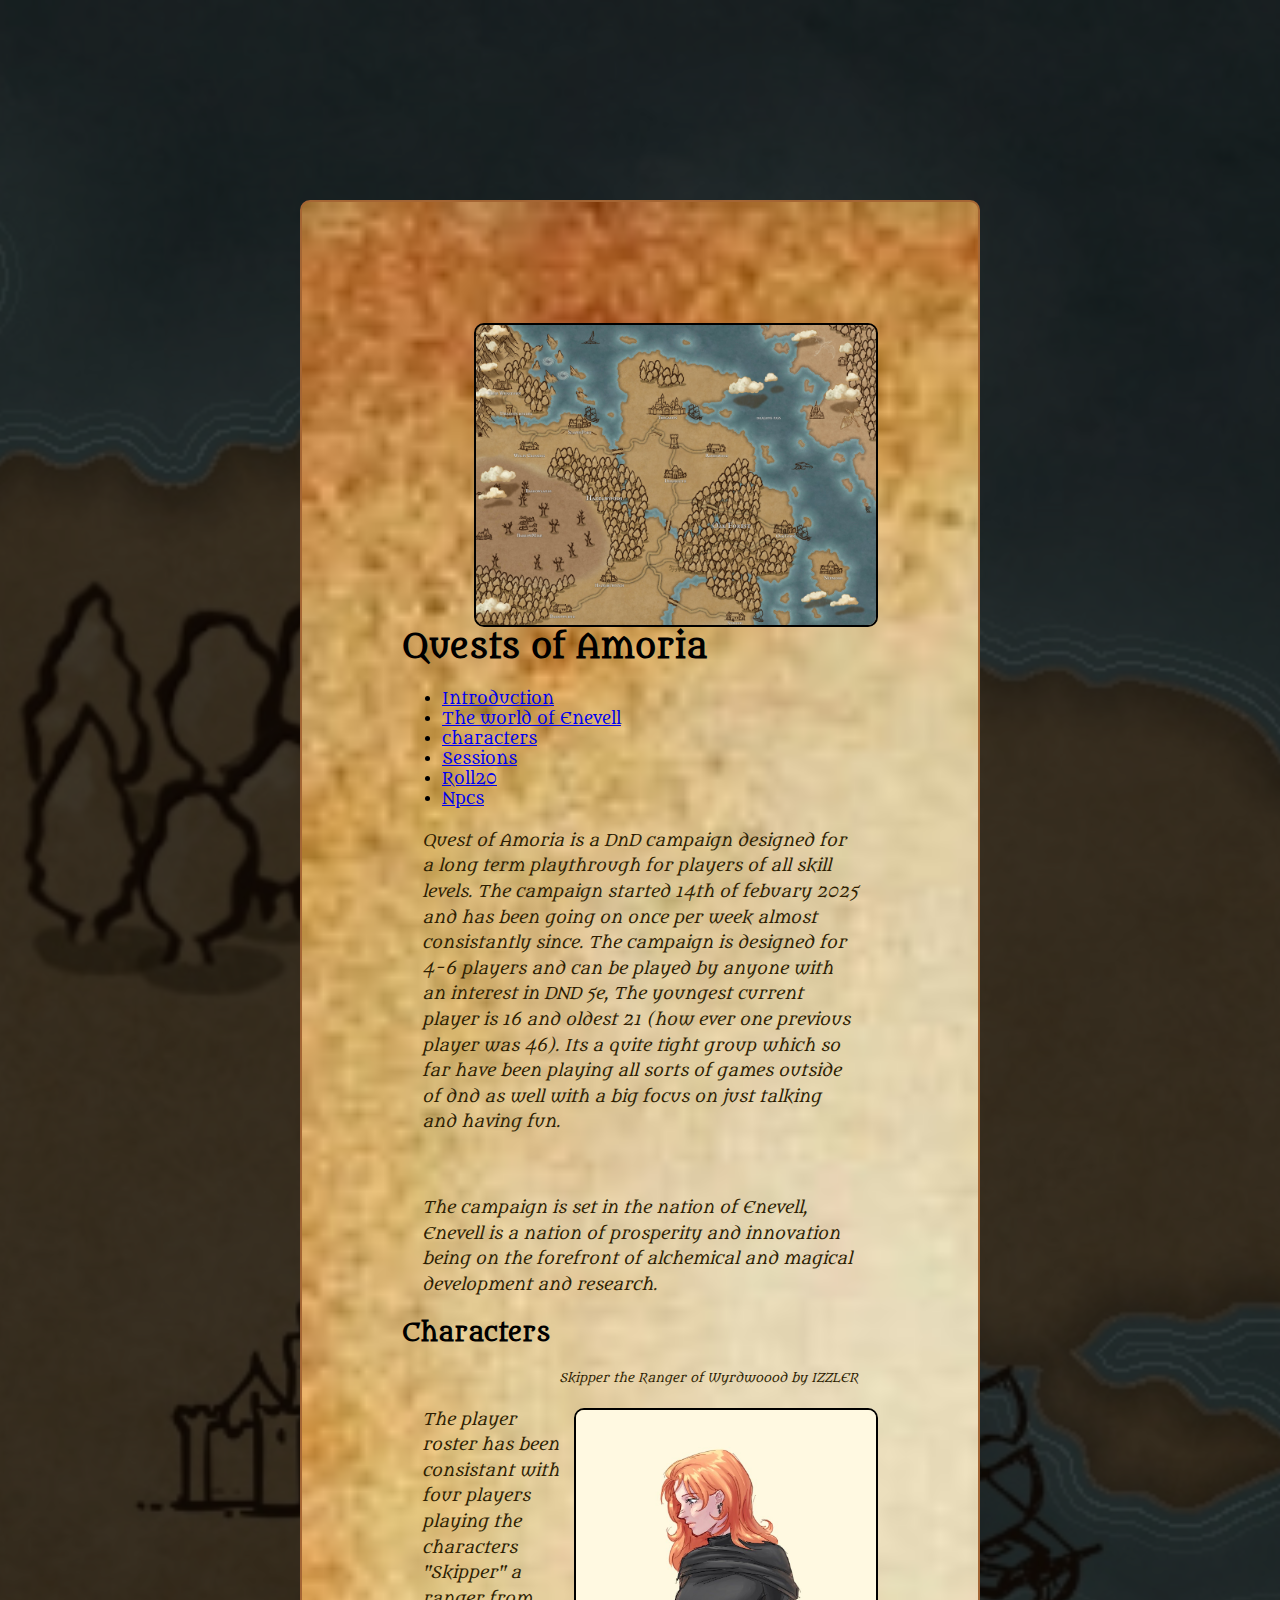
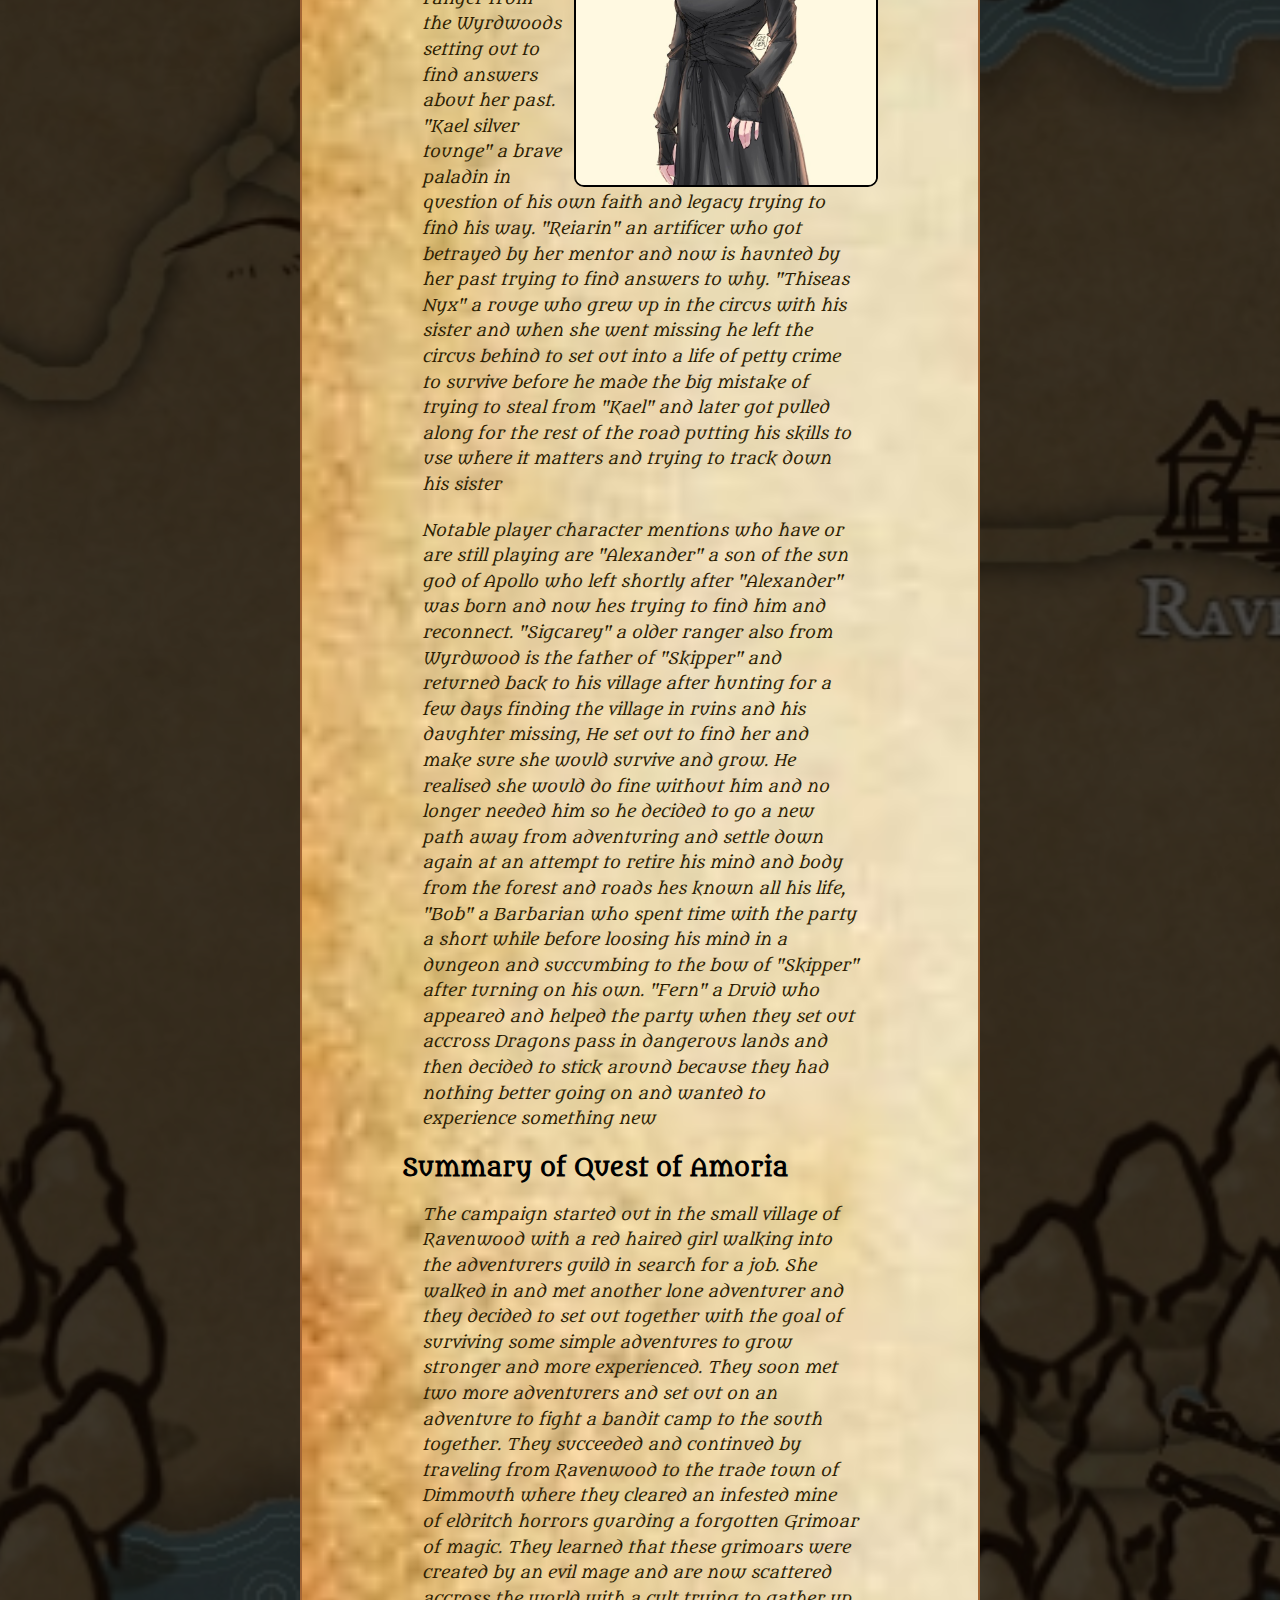
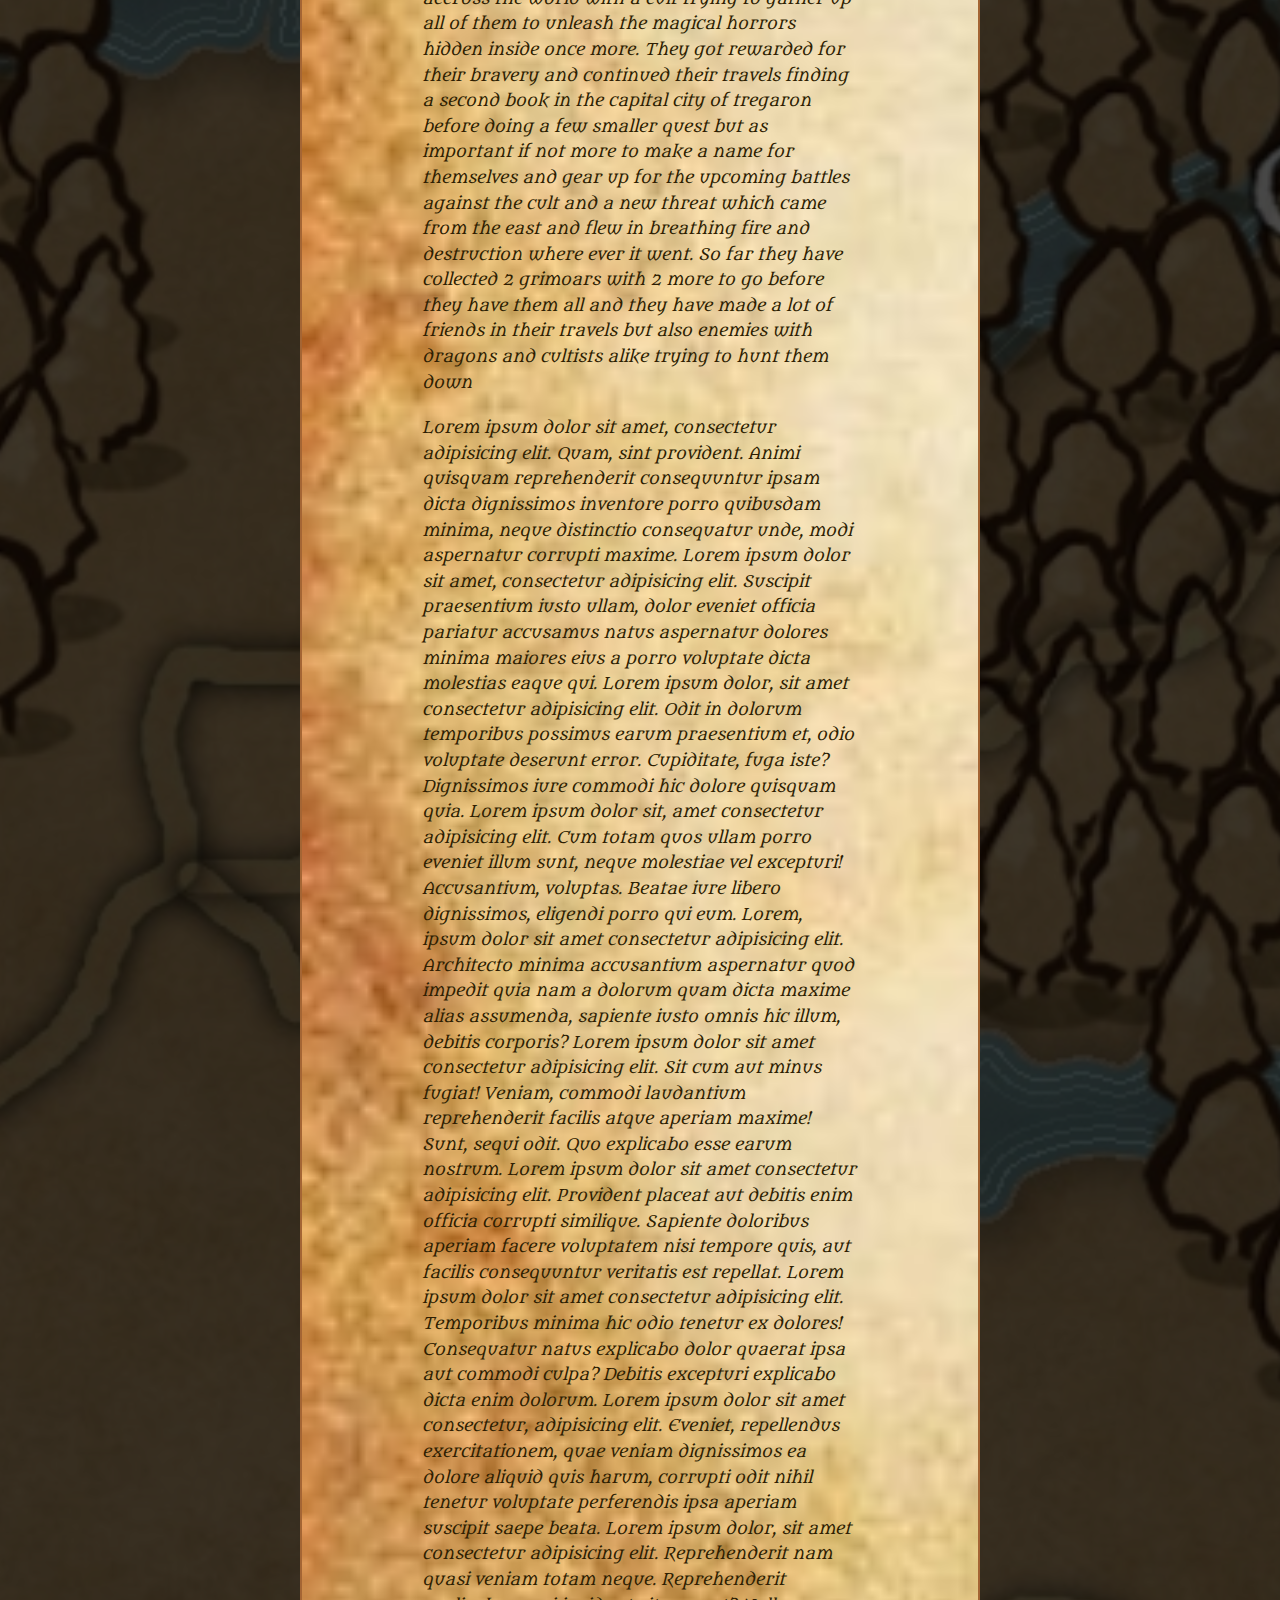
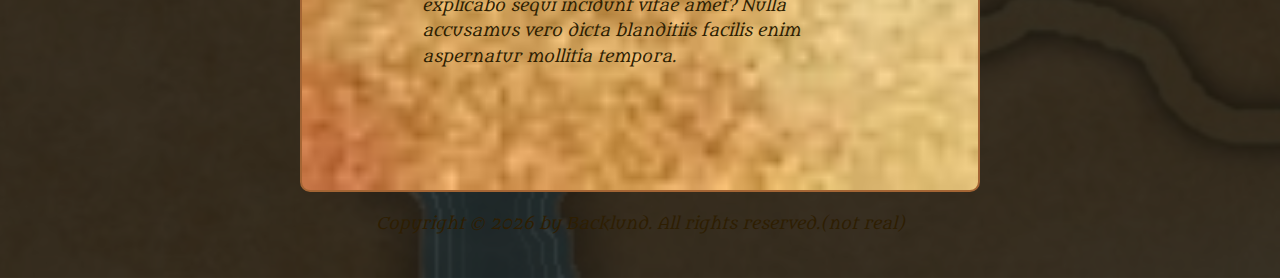
<file: index.html>
<!DOCTYPE html>
<html lang="en">
<head>
    <meta charset="UTF-8">
    <meta name="viewport" content="width=device-width, initial-scale=1.0">
    <title>DND test project 1</title>
    <link rel="stylesheet" href="style/index.css">
    <link rel="stylesheet" href="https://fonts.googleapis.com/css2?family=Metamorphous&display=swap">

</head>
<body>
    <div id="main">
        <header>
        
            <img class="Enevell_map" src="images/Enevell_2.jpg" alt="The map over the Nation of Enevell"> 
            <section id="head">
                <h1>Quests of Amoria</h1>
                    <nav>
                        <ul> <li><a href="#home">Introduction</a></li>
                            <li><a href="#about">The world of Enevell</a></li>
                            <li><a href="#characters">characters</a></li>
                            <li><a href="#sessions">Sessions</a></li>
                            <li><a href="https://app.roll20.net/campaigns/details/19107455/myths-and-tales-of-amoria">Roll20</a></li>
                            <li><a href="#contact">Npcs</a></li>
                        </ul>
                    </nav>
            </section>
        </header>
        <main>
            <section id="about">
                <p>Quest of Amoria is a DnD campaign
                designed for a long term playthrough
                for players of all skill levels. The
                campaign started 14th of febuary 2025 
                and has been going on once per week 
                almost consistantly since. The campaign 
                is designed for 4-6 players and can be 
                played by anyone with an interest in DND 5e, 
                The youngest current player is 16 and oldest 21
                (how ever one previous player was 46). Its a quite 
                tight group which so far have been playing all sorts 
                of games outside of dnd as well with a big focus on 
                just talking and having fun.   </p>
                <br>
                <p>The campaign is set in the nation of Enevell, Enevell is a 
                nation of prosperity and innovation being on the forefront of 
                alchemical and magical development and research.</p>
            </section>
            <h2>Characters</h2>
            <section id="characters">
                <div class="Skipper_image_tag">
                    <p class="Izzler_tag">Skipper the Ranger of Wyrdwoood by IZZLER</p>
                    <img class="Skipper" src="images/Skipper.jpg" alt="An image of Skipper the ranger from Wyrdwood" >
                </div>
                <p> The player roster has been consistant 
                    with four players playing the characters 
                    <i>"Skipper"</i> a ranger from the Wyrdwoods setting 
                    out to find answers about her past.
                    <i>"Kael silver tounge"</i> a brave paladin in question 
                    of his own faith and legacy trying to find his way. 
                    <i>"Reiarin"</i> an artificer who got betrayed by her mentor 
                    and now is haunted by her past trying to find answers 
                    to why. 
                    <i>"Thiseas Nyx"</i> a rouge who grew up in the circus 
                    with his sister and when she went missing he left the 
                    circus behind to set out into a life of petty crime to 
                    survive before he made the big mistake of trying to 
                    steal from <i>"Kael"</i> and later got pulled along for the rest 
                    of the road putting his skills to use where it matters and 
                    trying to track down his sister </p>
                <p> Notable player character mentions who have or are still 
                    playing are <i>"Alexander"</i> a son of the sun god of Apollo 
                    who left shortly after <i>"Alexander"</i> was born and now hes 
                    trying to find him and reconnect. <i>"Sigcarey"</i> a older 
                    ranger also from Wyrdwood is the father of <i>"Skipper"</i> 
                    and returned back to his village after hunting for a 
                    few days finding the village in ruins and his daughter 
                    missing, He set out to find her and make sure she would 
                    survive and grow. He realised she would do fine without 
                    him and no longer needed him so he decided to go a new 
                    path away from adventuring and settle down again at an 
                    attempt to retire his mind and body from the forest and 
                    roads hes known all his life, <i>"Bob"</i> a Barbarian who spent 
                    time with the party a short while before loosing his mind 
                    in a dungeon and succumbing to the bow of <i>"Skipper"</i> after 
                    turning on his own. <i>"Fern"</i> a Druid who appeared and helped 
                    the party when they set out accross Dragons pass in dangerous 
                    lands and then decided to stick around because they had 
                    nothing better going on and wanted to experience something 
                    new</p>
            </section>
            
            <section>
                
            </section>
            <section id="sessions">
                <h2>Summary of Quest of Amoria</h2>
                    <p> The campaign started out in the small village of Ravenwood with 
                    a red haired girl walking into the adventurers guild in search 
                    for a job. She walked in and met another lone adventurer and 
                    they decided to set out together with the goal of surviving 
                    some simple adventures to grow stronger and more experienced.
                    They soon met two more adventurers and set out on an adventure 
                    to fight a bandit camp to the south together. They succeeded and 
                    continued by traveling from Ravenwood to the trade town of Dimmouth 
                    where they cleared an infested mine of eldritch horrors guarding a 
                    forgotten Grimoar of magic. They learned that these grimoars were 
                    created by an evil mage and are now scattered accross the world with 
                    a cult trying to gather up all of them to unleash the magical horrors 
                    hidden inside once more. They got rewarded for their bravery and continued 
                    their travels finding a second book in the capital city of tregaron before 
                    doing a few smaller quest but as important if not more to make a name for 
                    themselves and gear up for the upcoming battles against the cult and a new 
                    threat which came from the east and flew in breathing fire and destruction 
                    where ever it went. So far they have collected 2 grimoars with 2 more to go 
                    before they have them all and they have made a lot of friends in their travels 
                    but also enemies with dragons and cultists alike trying to hunt them down</p>
            </section>
            <section>
                <p> Lorem ipsum dolor sit amet, consectetur adipisicing elit. Quam, sint provident. 
                    Animi quisquam reprehenderit consequuntur ipsam dicta dignissimos inventore porro 
                    quibusdam minima, neque distinctio consequatur unde, modi aspernatur corrupti maxime.
                    Lorem ipsum dolor sit amet, consectetur adipisicing elit. Suscipit praesentium iusto 
                    ullam, dolor eveniet officia pariatur accusamus natus aspernatur dolores minima maiores 
                    eius a porro voluptate dicta molestias eaque qui. Lorem ipsum dolor, sit amet consectetur 
                    adipisicing elit. Odit in dolorum temporibus possimus earum praesentium et, odio voluptate 
                    deserunt error. Cupiditate, fuga iste? Dignissimos iure commodi hic dolore quisquam quia. 
                    Lorem ipsum dolor sit, amet consectetur adipisicing elit. Cum totam quos ullam porro eveniet 
                    illum sunt, neque molestiae vel excepturi! Accusantium, voluptas. Beatae iure libero dignissimos, 
                    eligendi porro qui eum. Lorem, ipsum dolor sit amet consectetur adipisicing elit. Architecto 
                    minima accusantium aspernatur quod impedit quia nam a dolorum quam dicta maxime alias assumenda, 
                    sapiente iusto omnis hic illum, debitis corporis? Lorem ipsum dolor sit amet consectetur adipisicing 
                    elit. Sit cum aut minus fugiat! Veniam, commodi laudantium reprehenderit facilis atque aperiam maxime! 
                    Sunt, sequi odit. Quo explicabo esse earum nostrum. Lorem ipsum dolor sit amet consectetur adipisicing 
                    elit. Provident placeat aut debitis enim officia corrupti similique. Sapiente doloribus aperiam facere 
                    voluptatem nisi tempore quis, aut facilis consequuntur veritatis est repellat. Lorem ipsum dolor sit 
                    amet consectetur adipisicing elit. Temporibus minima hic odio tenetur ex dolores! Consequatur natus 
                    explicabo dolor quaerat ipsa aut commodi culpa? Debitis excepturi explicabo dicta enim dolorum. 
                    Lorem ipsum dolor sit amet consectetur, adipisicing elit. Eveniet, repellendus exercitationem, 
                    quae veniam dignissimos ea dolore aliquid quis harum, corrupti odit nihil tenetur voluptate 
                    perferendis ipsa aperiam suscipit saepe beata. Lorem ipsum dolor, sit amet consectetur adipisicing 
                    elit. Reprehenderit nam quasi veniam totam neque. Reprehenderit explicabo sequi incidunt vitae amet? 
                    Nulla accusamus vero dicta blanditiis facilis enim aspernatur mollitia tempora.</p>
            </section>
        </main>
    </div>    
        <footer>
            <p>Copyright © 2026 by Backlund. All rights reserved.(not real)</p>
        </footer>
</body>
</html>
</file>
<file: style/index.css>
#test {
    background-image: url('../images/Enevell_2.jpg');
    background-repeat: repeat;
    background-size: cover;
    background-position: center;
    background-attachment: scroll;
}


.Skipper {
    width: 300px;
    height: auto;
    border: 2px solid black;
    border-radius: 10px;
    float: right;
    margin-left: 10px;
}
.Izzler_tag {
    font-size: 12px;
    font-style: italic;
    text-align: right;
    margin-right: 20px;
    position: relative;
}
footer {
    text-align: center;
    font-size: 10px;
    color: #2e1e02;
    margin: 20px;
    font-style: italic;
    
}
p {
    font-family: 'metamorphous', serif;
    font-size: 16px;
    line-height: 1.6;
    color: #2e1e02;
    margin: 20px;
    font-style: italic;
}

.Enevell_map {
    width: 400px;
    height: auto;
    border: 2px solid black;
    border-radius: 10px;
    float: right;
    margin-left: 15px;
}


body {
    background-image: url('../images/Enevell_2.jpg'), linear-gradient(rgba(0, 0, 0, 0.7));
    background-blend-mode: overlay;
    background-repeat: no-repeat;
    background-size: cover;
    background-position: center;
    background-attachment: scroll;
    margin-top: 200px;
    margin-bottom: 40px;
    margin-left: 300px;
    margin-right: 300px;
    padding: 0;
    font-family: 'metamorphous', serif;
}

#main {
    background-image: url('../images/parchment.jpg');
    background-repeat: no-repeat;
    background-size: cover;
    padding: 100px;
    border-radius: 10px;
    border-width: 2px;
    border-style: solid;
    border-color: #a46534;
    box-sizing: content-box;
    max-width: 100%;
}
</file>
